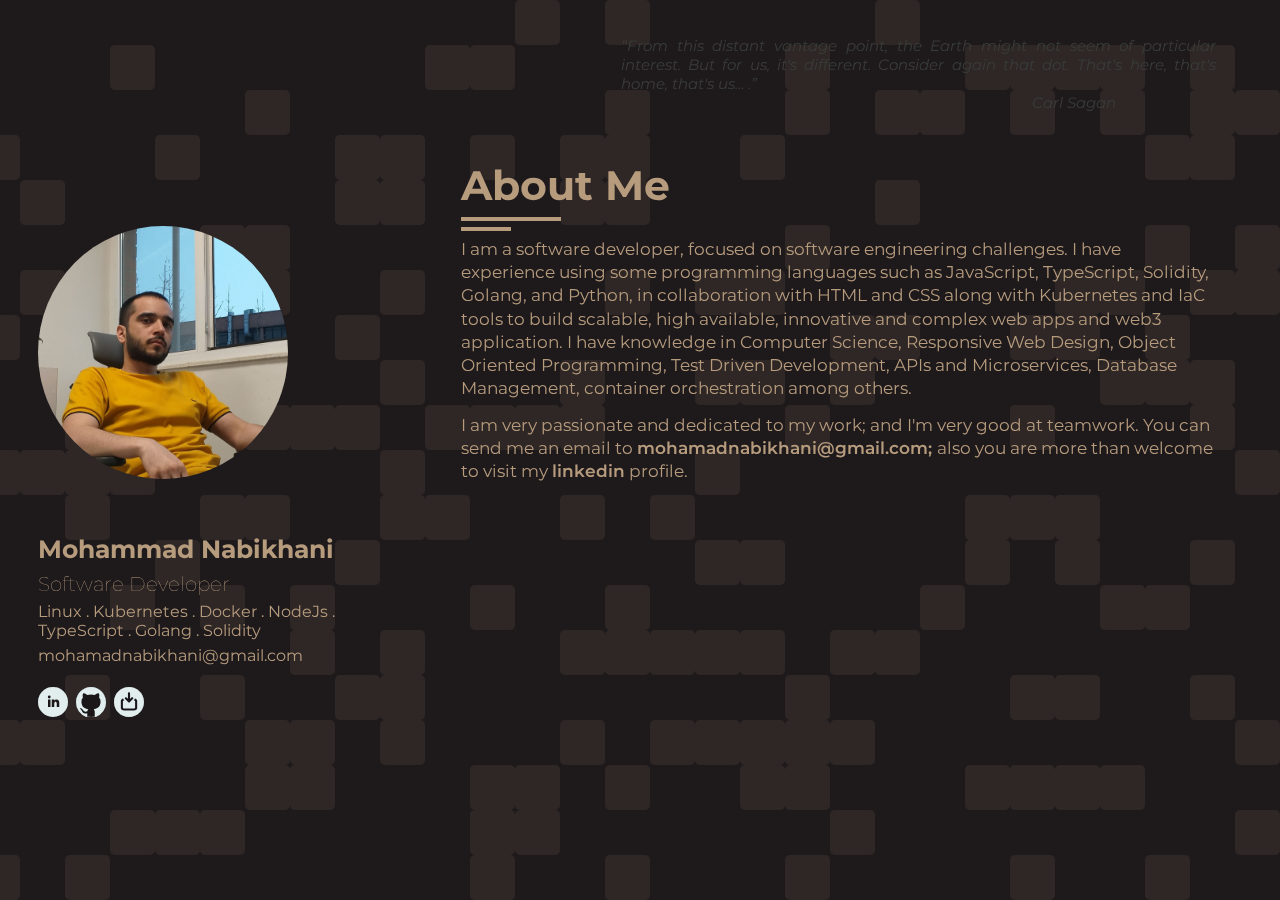
<file: index.html>
<!doctype html><html lang="en"><head><meta charset="utf-8"/><link rel="icon" href="/favicon.ico"/><meta name="viewport" content="width=device-width,initial-scale=1"/><meta name="theme-color" content="#000000"/><link rel="image_src" href="https://mohamadnabikhani.github.io/profile.jpg"/><meta name="description" content="Hey, My name is Mohammad Nabikhani, this is my personal website. You can take a look at my resume, download my CV and see how you can contact me"/><meta property="og:title" content="Mohammad Nabikhani"/><meta property="og:site_name" content="Mohammad Nabikhani"/><meta property="og:url" content="https://mohamadnabikhani.github.io"/><meta property="og:description" content="Hey, My name is Mohammad Nabikhani, this is my personal website. You can take a look at my resume, download my CV and see how you can contact me"/><meta property="og:type" content="profile"/><meta property="og:image" content="https://mohamadnabikhani.github.io/profile.jpg"/><meta property="og:image:width" content="1580"/><meta property="og:image:height" content="790"/><meta name="twitter:image" content="https://mohamadnabikhani.github.io/profile.jpg"/><link rel="manifest" href="/manifest.json"/><title>Mohammad Nabikhani</title><link href="/static/css/main.f5a5eada.chunk.css" rel="stylesheet"></head><body><noscript>You need to enable JavaScript to run this app.</noscript><div id="root"></div><script>!function(e){function r(r){for(var n,a,i=r[0],c=r[1],l=r[2],p=0,s=[];p<i.length;p++)a=i[p],Object.prototype.hasOwnProperty.call(o,a)&&o[a]&&s.push(o[a][0]),o[a]=0;for(n in c)Object.prototype.hasOwnProperty.call(c,n)&&(e[n]=c[n]);for(f&&f(r);s.length;)s.shift()();return u.push.apply(u,l||[]),t()}function t(){for(var e,r=0;r<u.length;r++){for(var t=u[r],n=!0,i=1;i<t.length;i++){var c=t[i];0!==o[c]&&(n=!1)}n&&(u.splice(r--,1),e=a(a.s=t[0]))}return e}var n={},o={1:0},u=[];function a(r){if(n[r])return n[r].exports;var t=n[r]={i:r,l:!1,exports:{}};return e[r].call(t.exports,t,t.exports,a),t.l=!0,t.exports}a.e=function(e){var r=[],t=o[e];if(0!==t)if(t)r.push(t[2]);else{var n=new Promise((function(r,n){t=o[e]=[r,n]}));r.push(t[2]=n);var u,i=document.createElement("script");i.charset="utf-8",i.timeout=120,a.nc&&i.setAttribute("nonce",a.nc),i.src=function(e){return a.p+"static/js/"+({}[e]||e)+"."+{3:"d51c5c6e"}[e]+".chunk.js"}(e);var c=new Error;u=function(r){i.onerror=i.onload=null,clearTimeout(l);var t=o[e];if(0!==t){if(t){var n=r&&("load"===r.type?"missing":r.type),u=r&&r.target&&r.target.src;c.message="Loading chunk "+e+" failed.\n("+n+": "+u+")",c.name="ChunkLoadError",c.type=n,c.request=u,t[1](c)}o[e]=void 0}};var l=setTimeout((function(){u({type:"timeout",target:i})}),12e4);i.onerror=i.onload=u,document.head.appendChild(i)}return Promise.all(r)},a.m=e,a.c=n,a.d=function(e,r,t){a.o(e,r)||Object.defineProperty(e,r,{enumerable:!0,get:t})},a.r=function(e){"undefined"!=typeof Symbol&&Symbol.toStringTag&&Object.defineProperty(e,Symbol.toStringTag,{value:"Module"}),Object.defineProperty(e,"__esModule",{value:!0})},a.t=function(e,r){if(1&r&&(e=a(e)),8&r)return e;if(4&r&&"object"==typeof e&&e&&e.__esModule)return e;var t=Object.create(null);if(a.r(t),Object.defineProperty(t,"default",{enumerable:!0,value:e}),2&r&&"string"!=typeof e)for(var n in e)a.d(t,n,function(r){return e[r]}.bind(null,n));return t},a.n=function(e){var r=e&&e.__esModule?function(){return e.default}:function(){return e};return a.d(r,"a",r),r},a.o=function(e,r){return Object.prototype.hasOwnProperty.call(e,r)},a.p="/",a.oe=function(e){throw console.error(e),e};var i=this["webpackJsonpmy-page"]=this["webpackJsonpmy-page"]||[],c=i.push.bind(i);i.push=r,i=i.slice();for(var l=0;l<i.length;l++)r(i[l]);var f=c;t()}([])</script><script src="/static/js/2.4276260e.chunk.js"></script><script src="/static/js/main.b7a1da08.chunk.js"></script></body></html>
</file>
<file: static/css/main.f5a5eada.chunk.css>
@import url(https://fonts.googleapis.com/css2?family=Lato:ital,wght@0,100;0,300;0,400;0,700;0,900;1,100;1,300;1,400;1,700;1,900&family=Montserrat:ital,wght@0,100;0,200;0,300;0,400;0,500;0,600;0,700;0,800;0,900;1,100;1,200;1,300;1,400;1,500;1,600;1,700;1,800;1,900&family=Rubik:ital,wght@0,300;0,400;0,500;0,600;0,700;0,800;0,900;1,300;1,400;1,500;1,600;1,700;1,800;1,900&display=swap);:root{--main-background:#1b1719;--main-background-grid:rgba(27,23,25,0.8784313725490196);--main-text:#b69b7d;--card-background:#393d3a;--card-text:#d4d6d5;--header:#b69b7d;--quote:#393d3a;--line:#b69b7d}li{list-style:none}h1,h2,h3{color:#b69b7d;color:var(--header)}*{box-sizing:border-box;font-family:"Montserrat",Segoe UI,Roboto,Oxygen,Ubuntu,Cantarell,Fira Sans,Droid Sans,Helvetica Neue,sans-serif,-apple-system,BlinkMacSystemFont;-webkit-tap-highlight-color:transparent}*,body,html{padding:0;margin:0}body,html{background-color:rgba(27,23,25,.8784313725490196);background-color:var(--main-background-grid);color:#b69b7d;color:var(--main-text);width:100vw;max-width:100vw;overflow-x:hidden;align-items:center}a{color:inherit;text-decoration:none}.container{display:flex;width:100%}@media (orientation:portrait){.container{min-width:350px}}.containerCont{max-width:1109px;direction:ltr}.sectionCont{font-size:.96rem;margin-bottom:3rem}.sectionCont h2{font-size:2.56rem;text-transform:capitalize;position:relative;padding-bottom:calc(.48em + 8px)}.sectionCont h2:before{bottom:calc(.32em + 4px);width:100px}.sectionCont h2:after,.sectionCont h2:before{content:"";height:4px;position:absolute;left:0;background-color:#b69b7d;background-color:var(--line)}.sectionCont h2:after{bottom:.16em;width:50px}.sectionCont h3{font-size:1.6rem}.sectionCont h4{font-size:1.2rem;opacity:.9}.sectionCont h5{font-size:1.04rem;font-weight:600}.sectionCont h5>span{opacity:.9}.sectionContAbout{margin-top:3rem}@media (orientation:portrait){.sectionContAbout{margin-top:calc(1rem + 5vh)}}.sectionContAbout h3{margin-top:.8em;margin-bottom:.6em}.sectionContAbout p{font-size:1.04rem;margin-bottom:.77em;line-height:1.4em}.sectionContAbout p>strong{font-weight:600;color:#b69b7d;color:var(--line);cursor:pointer}.sectionContAbout p:last-child{margin-bottom:0}.rowFlexRes{display:flex;justify-content:space-between;align-items:flex-start}.cardContainer{margin-top:1.3em;width:100%;display:flex}.card{width:100%;padding:1.2em;border-radius:.9rem;background-color:#393d3a;background-color:var(--card-background)}.card,.card h1,.card h2,.card h3{color:#d4d6d5;color:var(--card-text)}.sectionContEducation,.sectionContExperience{width:100%}.sectionContEducation .card,.sectionContExperience .card{padding-left:2em}.sectionContEducation h3,.sectionContExperience h3{margin:.4em 0}.sectionContEducation h5,.sectionContExperience h5{position:relative}.sectionContEducation h5:before,.sectionContExperience h5:before{content:"";height:8px;width:8px;position:absolute;top:calc(.6em - .5rem);left:calc(-2.3rem - 5px);background-color:#b69b7d;background-color:var(--line);border-radius:100%}.sectionContEducation .cardContent,.sectionContExperience .cardContent{position:relative;padding-left:1.8rem}.sectionContEducation .cardContent:before,.sectionContExperience .cardContent:before{content:"";height:calc(100% - .78125rem);position:absolute;top:.78125rem;left:0;background-color:#b69b7d;background-color:var(--line);width:1px}.cardContent>.cardCont{margin-bottom:2.4em}.cardContent>.cardCont:last-child{margin-bottom:0}.cardContent>.cardCont ul{padding-left:1em;margin-top:.6em}.cardContent>.cardCont ul>li{margin-bottom:.3em}.cardContent>.cardCont ul>li:last-child{margin-bottom:0}.cardContent>.cardCont ul>li>span:nth-child(2){opacity:.8}.sectionContSkills{display:flex;flex-direction:column;width:100%}.sectionContSkills h3{margin-bottom:1em;line-height:.97em}.sectionContSkills .card{padding:1.2em 1.67em}@media (max-width:1223px){.sectionContEducation .card,.sectionContExperience .card{padding-right:.9em;padding-left:1.8em}}@media (max-width:1043px){.breakMainTechOverall{flex-direction:column}.breakMainTechOverall .cardContainer:first-child,.breakMainTechOverall .cardContainer:nth-child(2){margin-right:auto;margin-left:auto}.breakMainTechOverall .cardContainer:nth-child(2){margin-top:2em}}.target{height:3.58625rem;width:100%;margin-top:-3.58625rem;visibility:hidden}.cardCont{box-shadow:0 1px 3px 0 rgba(0,0,0,.1),0 1px 2px 0 rgba(0,0,0,.06);border-radius:10px;padding:10px}.cardCont>h5{display:flex;align-items:center}.cardCont>.timeline h5 svg{margin-right:5px;float:left}.cardCont>.timeline h5 span{display:inline}.cardCont>.timeline h5 svg>path{fill:#d4d6d5;fill:var(--card-text)}.skill-card .skill-section{display:flex;position:relative;flex-direction:column;justify-content:center;padding:20px 0}.skill-section:after{content:"";height:1px;position:absolute;bottom:0;left:0;background-color:#b69b7d;background-color:var(--line);width:50%}.skill-section:last-child:after{display:none}.skill-card h3{font-size:20px}.App{margin:0;padding:0;width:100vw;max-width:100vw;overflow-x:hidden;align-items:center}.display{flex-direction:column;width:100vw;height:100vh;display:inline-block;padding:4vh 5vw 4vh 36vw}@media (max-width:660px){.display{width:100%;padding:4vh 5vw}.quote{display:none}}@media (orientation:landscape) and (max-width:1000px){.display{width:100%;padding:4vh 5vw}}.quote-container{display:flex;flex-direction:column;color:#393d3a;color:var(--quote);font-size:15px;padding-left:160px;font-style:italic;text-align:justify}.quote-container span{direction:rtl;padding-right:100px}.node{width:5vh;height:5vh;display:grid;border-radius:5px;transition:background-color .2s linear}.node.active{background-color:#b69b7d;background-color:var(--line)}.grid-row{display:flex}.grid{top:0;right:0;position:fixed;text-align:center;z-index:-1}.tooltip{position:relative}.tooltip .tooltiptext{visibility:hidden;width:-webkit-max-content;width:-moz-max-content;width:max-content;background-color:#b69b7d;background-color:var(--main-text);color:#1b1719;color:var(--main-background);text-align:center;border-radius:4px;padding:7px;font-size:12px;position:absolute;top:-40px;z-index:1}.tooltip:hover .tooltiptext{visibility:visible}.profile_profile__2g4Gc{width:34vw;padding:4vh 3vw;height:100%;display:flex;flex-direction:column;justify-content:center;text-align:left;background-size:cover!important;background-repeat:no-repeat;position:fixed}@media (max-width:660px){.profile_profile__2g4Gc{width:100%;position:relative;height:100vh;text-align:center}.profile_profileUp__3GE1G{justify-content:center}.profile_buttons__1D0w0,.profile_buttons__1D0w0>div{width:100%;justify-content:center}}@media (orientation:landscape) and (max-width:1000px){.profile_profile__2g4Gc{width:100%;position:relative;height:100vh;display:flex;flex-direction:row}.profile_profileUp__3GE1G{justify-content:center}.profile_buttons__1D0w0,.profile_buttons__1D0w0>div{width:100%;justify-content:center}}.profile_profileDown__1JX_H{padding-right:.24rem;width:100%;display:flex;flex-direction:column;justify-content:center}.profile_profileDown__1JX_H h1{margin:5px 0;font-size:25px;font-weight:700}.profile_profileDown__1JX_H h2{margin:3px 0;font-size:20px;font-weight:lighter}.profile_profileDown__1JX_H h3{margin:3px 0;font-size:16px;font-weight:400}.profile_brH2__3OcqN{display:none}.profile_buttons__1D0w0{font-size:.96rem;margin-top:1.2em;display:flex;flex-direction:column;align-self:flex-start}.profile_buttons__1D0w0 button{outline:none;font-family:inherit;margin-right:.5em;cursor:pointer;font-size:inherit}.profile_buttons__1D0w0 button:last-child{margin-right:0}.profile_buttons__1D0w0>div:first-child{display:flex;margin-bottom:.5em}.profile_svgBut__k0MI6{padding:0;width:30px;height:30px;box-sizing:border-box}.profile_svgBut__k0MI6,.profile_svgBut__k0MI6>a{display:flex;border-radius:100%;border:none;justify-content:center;align-items:center}.profile_svgBut__k0MI6>a{width:100%;height:100%;background-color:var(--main-background)}.profile_svgBut__k0MI6>a svg>path{fill:#e1eeed}.profile_svgBut__k0MI6>a>*{width:inherit;height:inherit}@media (hover:hover){.profile_svgBut__k0MI6>a:hover svg>path{fill:var(--main-text);transition:fill .2s linear}}.profile_profileUp__3GE1G{width:100%;display:flex;align-items:center;min-width:12rem;border-radius:50%;margin:50px 0}.profile_profileUp__3GE1G>img{width:250px;border-radius:50%}
/*# sourceMappingURL=main.f5a5eada.chunk.css.map */
</file>
